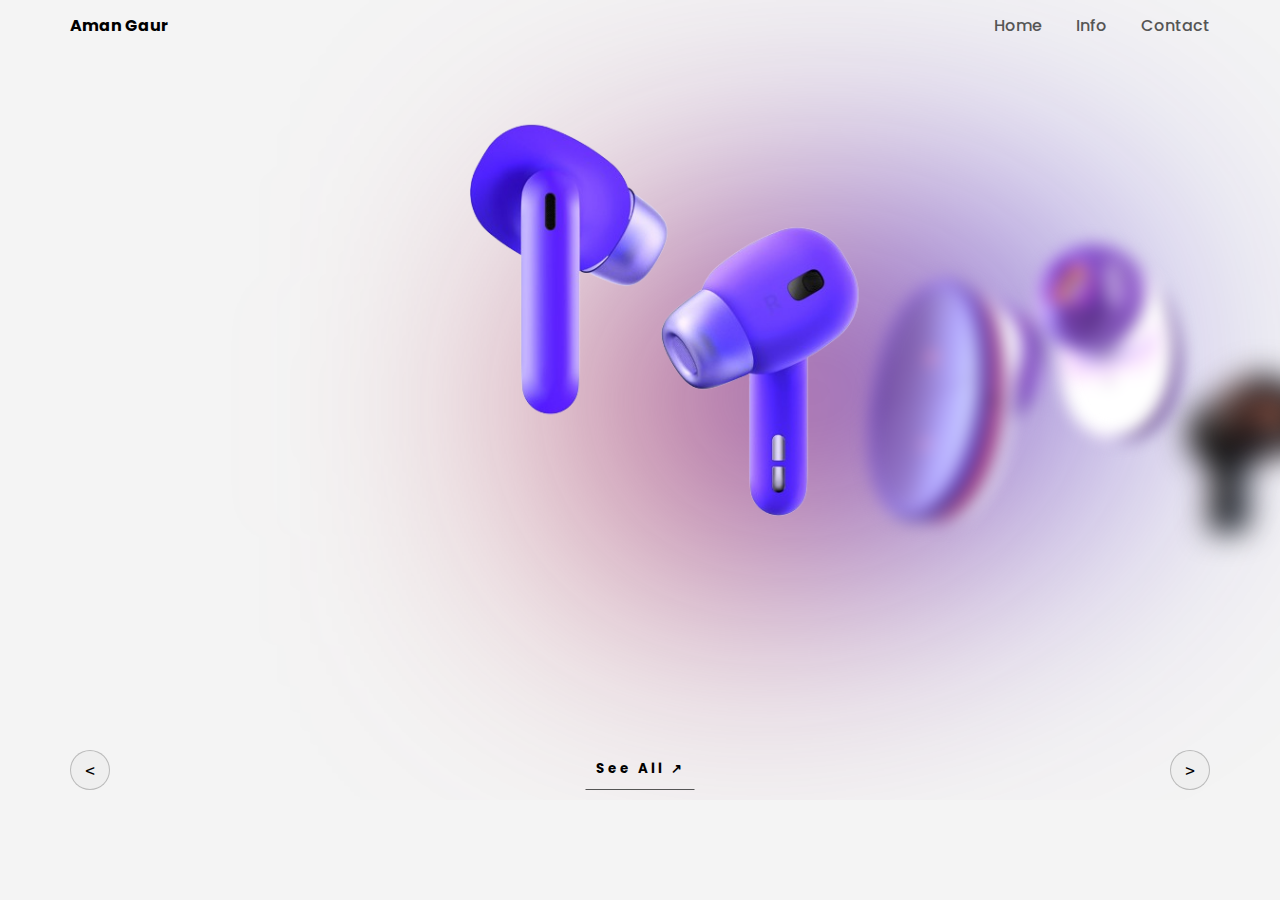
<file: Apple website/airbuds.html/index.html>
<!DOCTYPE html>
<html lang="en">
<head>
    <meta charset="UTF-8">
    <meta name="viewport" content="width=device-width, initial-scale=1.0">
    <title>Airpods</title>
    <link rel="icon" href="C:\Users\compaq\Desktop\airbuds.html\airpods.ico">
    <link rel="stylesheet" href="style.css">
</head>
<body>
<header>
    <div class="logo">Aman Gaur</div>
    <nav>
        <a href="">Home</a>
        <a href="">Info</a>
        <a href="">Contact</a>
    </nav>
</header>
    <div class="carousel">
        <div class="list">
            <div class="item">
                <img src="img1.jpg">
                <div class="introduce">
                    <div class="title">DESIGN SLIDER</div>
                    <div class="topic">Airpod</div>
                    <div class="des">
                        <!-- 20 lorem -->
                        That means you get spatial audio surround sound, adaptive EQ using Apple's algorithms to adjust the sound quality, better dynamic range, an extra 20% battery life per charge, and faster charging while in the case.
                    </div>
                    <button class="seeMore">SEE MORE &#8599</button>
                </div>
                <div class="detail">
                    <div class="title">Airpod GHTK</div>
                    <div class="des">
                        <!-- lorem 50 -->
                        That means you get spatial audio surround sound, adaptive EQ using Apple's algorithms to adjust the sound quality, better dynamic range, an extra 20% battery life per charge, and faster charging while in the case.
                    </div>
                    <div class="specifications">
                        <div>
                            <p>Used Time</p>
                            <p>6 hours</p>
                        </div>
                        <div>
                            <p>Charging port</p>
                            <p>Type-C</p>
                        </div>
                        <div>
                            <p>Compatible</p>
                            <p>Android</p>
                        </div>
                        <div>
                            <p>Bluetooth</p>
                            <p>5.3</p>
                        </div>
                        <div>
                            <p>Controlled</p>
                            <p>Touch</p>
                        </div>
                    </div>
                    <div class="checkout">
                        <button>ADD TO CART</button>
                        <button>CHECKOUT</button>
                    </div>
                </div>
            </div>

            <div class="item">
                <img src="img2.jpg">
                <div class="introduce">
                    <div class="title">DESIGN SLIDER</div>
                    <div class="topic">Airpod</div>
                    <div class="des">
                        <!-- 20 lorem -->
                        That means you get spatial audio surround sound, adaptive EQ using Apple's algorithms to adjust the sound
                    </div>
                    <button class="seeMore">SEE MORE &#8599</button>
                </div>
                <div class="detail">
                    <div class="title">Airpod GHTK</div>
                    <div class="des">
                        <!-- lorem 50 -->
                        That means you get spatial audio surround sound, adaptive EQ using Apple's algorithms to adjust the sound
                    </div>
                    <div class="specifications">
                        <div>
                            <p>Used Time</p>
                            <p>6 hours</p>
                        </div>
                        <div>
                            <p>Charging port</p>
                            <p>Type-C</p>
                        </div>
                        <div>
                            <p>Compatible</p>
                            <p>Android</p>
                        </div>
                        <div>
                            <p>Bluetooth</p>
                            <p>5.3</p>
                        </div>
                        <div>
                            <p>Controlled</p>
                            <p>Touch</p>
                        </div>
                    </div>
                    <div class="checkout">
                        <button>ADD TO CART</button>
                        <button>CHECKOUT</button>
                    </div>
                </div>
            </div>

            <div class="item">
                <img src="img3.jpg">
                <div class="introduce">
                    <div class="title">DESIGN SLIDER</div>
                    <div class="topic">Airpod</div>
                    <div class="des">
                        <!-- 20 lorem -->
                        With the power of the new H2 chip, AirPods Pro unlock breakthrough audio performance — including major upgrades to Active Noise Cancellation and Transparency mode — while also offering a unique way to experience Spatial Audio that's even more immersive
                    </div>
                    <button class="seeMore">SEE MORE &#8599</button>
                </div>
                <div class="detail">
                    <div class="title">Airpod GHTK</div>
                    <div class="des">
                        <!-- lorem 50 -->
                        With the power of the new H2 chip, AirPods Pro unlock breakthrough audio performance — including major upgrades to Active Noise Cancellation and Transparency mode — while also offering a unique way to experience Spatial Audio that's even more immersive
                    </div>
                    <div class="specifications">
                        <div>
                            <p>Used Time</p>
                            <p>6 hours</p>
                        </div>
                        <div>
                            <p>Charging port</p>
                            <p>Type-C</p>
                        </div>
                        <div>
                            <p>Compatible</p>
                            <p>Android</p>
                        </div>
                        <div>
                            <p>Bluetooth</p>
                            <p>5.3</p>
                        </div>
                        <div>
                            <p>Controlled</p>
                            <p>Touch</p>
                        </div>
                    </div>
                    <div class="checkout">
                        <button>ADD TO CART</button>
                        <button>CHECKOUT</button>
                    </div>
                </div>
            </div>

            <div class="item">
                <img src="img4.jpg">
                <div class="introduce">
                    <div class="title">DESIGN SLIDER</div>
                    <div class="topic">Airpod</div>
                    <div class="des">
                        <!-- 20 lorem -->
                        There are a number of reasons for the popularity. Unusually for the Cupertino company, Apple came in with an aggressive price point for each version of the AirPods. Once it added key features such as noise-cancelling and wireless charging, the Pros became a yardstick in the wireless earphone category.
                    </div>
                    <button class="seeMore">SEE MORE &#8599</button>
                </div>
                <div class="detail">
                    <div class="title">Airpod GHTK</div>
                    <div class="des">
                        <!-- lorem 50 -->
                        There are a number of reasons for the popularity. Unusually for the Cupertino company, Apple came in with an aggressive price point for each version of the AirPods. Once it added key features such as noise-cancelling and wireless charging, the Pros became a yardstick in the wireless earphone category.
                    </div>
                    <div class="specifications">
                        <div>
                            <p>Used Time</p>
                            <p>6 hours</p>
                        </div>
                        <div>
                            <p>Charging port</p>
                            <p>Type-C</p>
                        </div>
                        <div>
                            <p>Compatible</p>
                            <p>Android</p>
                        </div>
                        <div>
                            <p>Bluetooth</p>
                            <p>5.3</p>
                        </div>
                        <div>
                            <p>Controlled</p>
                            <p>Touch</p>
                        </div>
                    </div>
                    <div class="checkout">
                        <button>ADD TO CART</button>
                        <button>CHECKOUT</button>
                    </div>
                </div>
            </div>

            <div class="item">
                <img src="img5.jpg">
                <div class="introduce">
                    <div class="title">DESIGN SLIDER</div>
                    <div class="topic">Airpod</div>
                    <div class="des">
                        <!-- 20 lorem -->
                        AirPods deliver an industry-leading 4 5 hours of listening time 5 — and up to 3 hours of talk time 6 — all on one charge. And they're made to keep up with you, thanks to a charging case that holds multiple charges for more than 24 hours of listening time.
                    </div>
                    <button class="seeMore">SEE MORE &#8599</button>
                </div>
                <div class="detail">
                    <div class="title">Airpod</div>
                    <div class="des">
                        <!-- lorem 50 -->
                        AirPods deliver an industry-leading 4 5 hours of listening time 5 — and up to 3 hours of talk time 6 — all on one charge. And they're made to keep up with you, thanks to a charging case that holds multiple charges for more than 24 hours of listening time.
                    </div>
                    <div class="specifications">
                        <div>
                            <p>Used Time</p>
                            <p>6 hours</p>
                        </div>
                        <div>
                            <p>Charging port</p>
                            <p>Type-C</p>
                        </div>
                        <div>
                            <p>Compatible</p>
                            <p>Android</p>
                        </div>
                        <div>
                            <p>Bluetooth</p>
                            <p>5.3</p>
                        </div>
                        <div>
                            <p>Controlled</p>
                            <p>Touch</p>
                        </div>
                    </div>
                    <div class="checkout">
                        <button>ADD TO CART</button>
                        <button>CHECKOUT</button>
                    </div>
                </div>
            </div>

            <div class="item">
                <img src="img6.jpg">
                <div class="introduce">
                    <div class="title">DESIGN SLIDER</div>
                    <div class="topic">Airpod</div>
                    <div class="des">
                        <!-- 20 lorem -->
                        You can pair AirPods with your Apple devices to listen to music, movies, messages, and more. After you set up your AirPods with one Apple device (like your iPhone), your AirPods connect automatically to your other Apple devices where you're signed in with the same Apple ID
                    </div>
                    <button class="seeMore">SEE MORE &#8599</button>
                </div>
                <div class="detail">
                    <div class="title">Airpod GHTK</div>
                    <div class="des">
                        <!-- lorem 50 -->
                        You can pair AirPods with your Apple devices to listen to music, movies, messages, and more. After you set up your AirPods with one Apple device (like your iPhone), your AirPods connect automatically to your other Apple devices where you're signed in with the same Apple ID
                    </div>
                    <div class="specifications">
                        <div>
                            <p>Used Time</p>
                            <p>6 hours</p>
                        </div>
                        <div>
                            <p>Charging port</p>
                            <p>Type-C</p>
                        </div>
                        <div>
                            <p>Compatible</p>
                            <p>Android</p>
                        </div>
                        <div>
                            <p>Bluetooth</p>
                            <p>5.3</p>
                        </div>
                        <div>
                            <p>Controlled</p>
                            <p>Touch</p>
                        </div>
                    </div>
                    <div class="checkout">
                        <button>ADD TO CART</button>
                        <button>CHECKOUT</button>
                    </div>
                </div>
            </div>
        </div>
        <div class="arrows">
            <button id="prev"><</button>
            <button id="next">></button>
            <button id="back">See All  &#8599</button>
        </div>
    </div>



    <script src="app.js"></script>
</body>
</html>
</file>
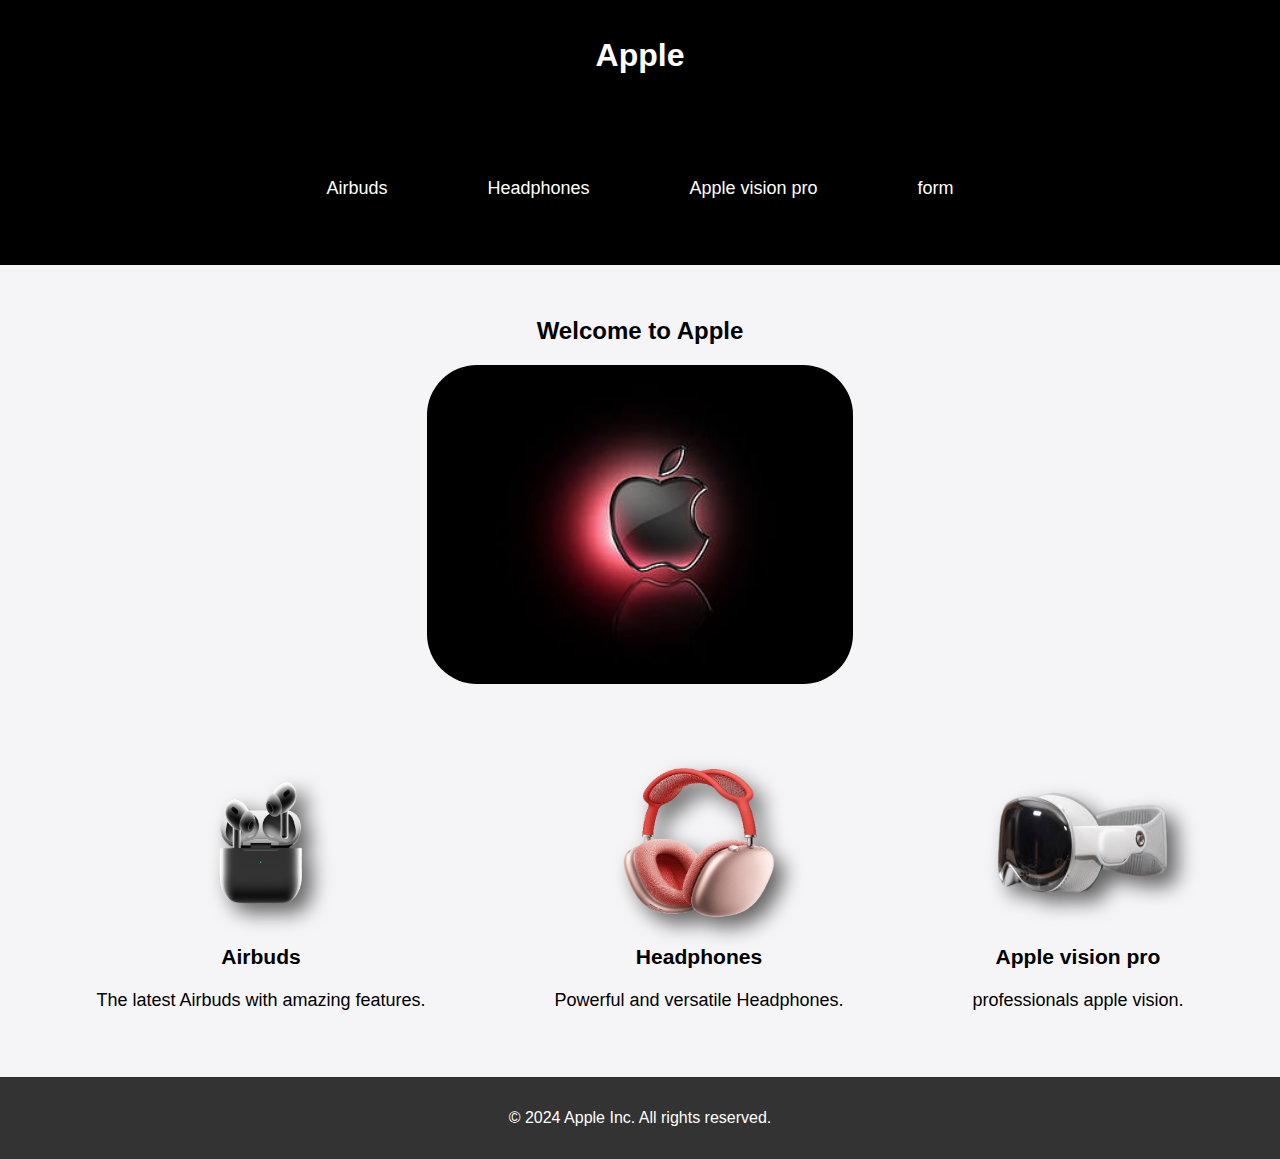
<file: Apple website/apple.html/index.html>
<!DOCTYPE html>
<html lang="en">
<head>
    <meta charset="UTF-8">
    <meta name="viewport" content="width=device-width, initial-scale=1.0">
     <link rel="icon" type="icon/x-image" href="apple logo.png">
    <title>Apple Landing Page</title>
    <style>
        body {
            font-family: -apple-system, BlinkMacSystemFont, 'Segoe UI', Roboto, Oxygen, Ubuntu, Cantarell, 'Open Sans', 'Helvetica Neue', sans-serif;
            margin: 0;
            padding: 0;
            background-color: #f5f5f7;
             
        }
        header {
            background-color:#000 ;
            color: white;
            text-align: center;
            padding: 1rem;
        }
        nav {
            display: flex;
            justify-content: center;
            background-color: #000;
            padding: 1rem;
        }
        nav a{
            color: white;
            text-decoration: none;
            margin: 50px;
            font-size: large;
        }
        nav a:hover{
            color: #0ef;   
        }
        .hero {
            text-align: center;
            padding: 2rem;
        }
        .hero img {
            max-width: 100%;
            height: 30%;
            width: 35%;
            border-radius: 50px;
        }
        .products {
            display: flex;
            justify-content: space-around;
            flex-wrap: wrap;
            padding: 2rem;
            font-size: large;
        }

        .product {
            text-align: center;
            margin: 1rem;
        }
        .product img {
            max-width: 200px;
            height: 150px;
            width: 400px;
            filter: drop-shadow(10px 10px 10px rgba(0,0,0,0.6));
        }
        footer {
            background-color: #333;
            color: white;
            text-align: center;
            padding: 1rem;
        }
    </style>
</head>
<body>
    <header>
        <h1>Apple</h1>
    </header>
    <nav>
        <a href="http://127.0.0.1:5500/airbuds.html/index.html">Airbuds</a>
        <a href="http://127.0.0.1:5500/headphone.html/index.html">Headphones</a>
        <a href="http://127.0.0.1:5500/vision.html/index.html">Apple vision pro</a>
        <a href="">form</a>
    </nav>
    <main>
        <section class="hero">
            <h2>Welcome to Apple</h2>
            <img src="apple logo.png" alt="Apple Products Showcase">
        </section>
        <section class="products">
            <div class="product">
                <img src="airbuds.png" alt="iPhone">
                <h3>Airbuds</h3>
                <p>The latest Airbuds with amazing features.</p>
            </div>
            <div class="product">
                <img src="headphone1.png" alt="iPad">
                <h3>Headphones</h3>
                <p>Powerful and versatile Headphones.</p>
            </div>
            <div class="product">
                <img src="vision.png" alt="Mac">
                <h3>Apple vision pro</h3>
                <p>professionals apple vision.</p>
            </div>
            </div>
        </section>
    </main>
    <footer>
        <p>&copy; 2024 Apple Inc. All rights reserved.</p>
    </footer>
</body>
</html>
</file>
<file: Apple website/airbuds.html/style.css>
@import url('https://fonts.googleapis.com/css2?family=Poppins:ital,wght@0,100;0,200;0,300;0,400;0,500;0,600;0,700;0,800;0,900;1,100;1,200;1,300;1,400;1,500;1,600;1,700;1,800;1,900&display=swap');
body{
    margin: 0;
    background-color: #F4F4F4;
    font-family: Poppins;
}
:root{
    --item1-transform: translateX(-100%) translateY(-5%) scale(1.5);
    --item1-filter: blur(30px);
    --item1-zIndex: 11;
    --item1-opacity: 0;

    --item2-transform: translateX(0);
    --item2-filter: blur(0px);
    --item2-zIndex: 10;
    --item2-opacity: 1;

    --item3-transform: translate(50%,10%) scale(0.8);
    --item3-filter: blur(10px);
    --item3-zIndex: 9;
    --item3-opacity: 1;

    --item4-transform: translate(90%,20%) scale(0.5);
    --item4-filter: blur(30px);
    --item4-zIndex: 8;
    --item4-opacity: 1;
    
    --item5-transform: translate(120%,30%) scale(0.3);
    --item5-filter: blur(40px);
    --item5-zIndex: 7;
    --item5-opacity: 0;
}
header{
    width: 1140px;
    max-width: 90%;
    display: flex;
    justify-content: space-between;
    margin: auto;
    height: 50px;
    align-items: center;
}
header .logo{
    font-weight: bold;
}
header nav a{
    margin-left: 30px;
    text-decoration: none;
    color: #555;
    font-weight: 500;
}

/* carousel */
.carousel{
    position: relative;
    height: 800px;
    overflow: hidden;
    margin-top: -50px;
}
.carousel .list{
    position: absolute;
    width: 1140px;
    max-width: 90%;
    height: 80%;
    left: 50%;
    transform: translateX(-50%);
}
.carousel .list .item{
    position: absolute;
    left: 0%;
    width: 70%;
    height: 100%;
    font-size: 15px;
    transition: left 0.5s, opacity 0.5s, width 0.5s;
}
.carousel .list .item:nth-child(n + 6){
    opacity: 0;
}
.carousel .list .item:nth-child(2){
    z-index: 10;
    transform: translateX(0);
}
.carousel .list .item img{
    width: 50%;
    position: absolute;
    right: 0;
    top: 50%;
    transform: translateY(-50%);
    transition: right 1.5s;
}

.carousel .list .item .introduce{
    opacity: 0;
    pointer-events: none;
}
.carousel .list .item:nth-child(2) .introduce{
    opacity: 1;
    pointer-events: auto;
    width: 400px;
    position: absolute;
    top: 50%;
    transform:  translateY(-50%);
    transition: opacity 0.5s;
}
.carousel .list .item .introduce .title{
    font-size: 2em;
    font-weight: 500;
    line-height: 1em;
}
.carousel .list .item .introduce .topic{
    font-size: 4em;
    font-weight: 500;
}
.carousel .list .item .introduce .des{
    font-size: small;
    color: #5559;
}
.carousel .list .item .introduce .seeMore{
    font-family: Poppins;
    margin-top: 1.2em;
    padding: 5px 0;
    border: none;
    border-bottom: 1px solid #555;
    background-color: transparent;
    font-weight: bold;
    letter-spacing: 3px;
    transition: background 0.5s;
}
.carousel .list .item .introduce .seeMore:hover{
    background: #eee;
}
.carousel .list .item:nth-child(1){
    transform: var(--item1-transform);
    filter: var(--item1-filter);
    z-index: var(--item1-zIndex);
    opacity: var(--item1-opacity);
    pointer-events: none;
}
.carousel .list .item:nth-child(3){
    transform: var(--item3-transform);
    filter: var(--item3-filter);
    z-index: var(--item3-zIndex);
}
.carousel .list .item:nth-child(4){
    transform: var(--item4-transform);
    filter: var(--item4-filter);
    z-index: var(--item4-zIndex);
}
.carousel .list .item:nth-child(5){
    transform: var(--item5-transform);
    filter: var(--item5-filter);
    opacity: var(--item5-opacity);
    pointer-events: none;
}
/* animation text in item2 */
.carousel .list .item:nth-child(2) .introduce .title,
.carousel .list .item:nth-child(2) .introduce .topic,
.carousel .list .item:nth-child(2) .introduce .des,
.carousel .list .item:nth-child(2) .introduce .seeMore{
    opacity: 0;
    animation: showContent 0.5s 1s ease-in-out 1 forwards;
}
@keyframes showContent{
    from{
        transform: translateY(-30px);
        filter: blur(10px);
    }to{
        transform: translateY(0);
        opacity: 1;
        filter: blur(0px);
    }
}
.carousel .list .item:nth-child(2) .introduce .topic{
    animation-delay: 1.2s;
}
.carousel .list .item:nth-child(2) .introduce .des{
    animation-delay: 1.4s;
}
.carousel .list .item:nth-child(2) .introduce .seeMore{
    animation-delay: 1.6s;
}
/* next click */
.carousel.next .item:nth-child(1){
    animation: transformFromPosition2 0.5s ease-in-out 1 forwards;
}
@keyframes transformFromPosition2{
    from{
        transform: var(--item2-transform);
        filter: var(--item2-filter);
        opacity: var(--item2-opacity);
    }
}
.carousel.next .item:nth-child(2){
    animation: transformFromPosition3 0.7s ease-in-out 1 forwards;
}
@keyframes transformFromPosition3{
    from{
        transform: var(--item3-transform);
        filter: var(--item3-filter);
        opacity: var(--item3-opacity);
    }
}
.carousel.next .item:nth-child(3){
    animation: transformFromPosition4 0.9s ease-in-out 1 forwards;
}
@keyframes transformFromPosition4{
    from{
        transform: var(--item4-transform);
        filter: var(--item4-filter);
        opacity: var(--item4-opacity);
    }
}
.carousel.next .item:nth-child(4){
    animation: transformFromPosition5 1.1s ease-in-out 1 forwards;
}
@keyframes transformFromPosition5{
    from{
        transform: var(--item5-transform);
        filter: var(--item5-filter);
        opacity: var(--item5-opacity);
    }
}
/* previous */
.carousel.prev .list .item:nth-child(5){
    animation: transformFromPosition4 0.5s ease-in-out 1 forwards;
}
.carousel.prev .list .item:nth-child(4){
    animation: transformFromPosition3 0.7s ease-in-out 1 forwards;
}
.carousel.prev .list .item:nth-child(3){
    animation: transformFromPosition2 0.9s ease-in-out 1 forwards;
}
.carousel.prev .list .item:nth-child(2){
    animation: transformFromPosition1 1.1s ease-in-out 1 forwards;
}
@keyframes transformFromPosition1{
    from{
        transform: var(--item1-transform);
        filter: var(--item1-filter);
        opacity: var(--item1-opacity);        
    }
}

/* detail  */
.carousel .list .item .detail{
    opacity: 0;
    pointer-events: none;
}
/* showDetail */
.carousel.showDetail .list .item:nth-child(3),
.carousel.showDetail .list .item:nth-child(4){
    left: 100%;
    opacity: 0;
    pointer-events: none;
}
.carousel.showDetail .list .item:nth-child(2){
    width: 100%;
}
.carousel.showDetail .list .item:nth-child(2) .introduce{
    opacity: 0;
    pointer-events: none;
}
.carousel.showDetail .list .item:nth-child(2) img{
    right: 50%;
}
.carousel.showDetail .list .item:nth-child(2) .detail{
    opacity: 1;
    width: 50%;
    position: absolute;
    right: 0;
    top: 50%;
    transform: translateY(-50%);
    text-align: right;
    pointer-events: auto;
}
.carousel.showDetail .list .item:nth-child(2) .detail .title{
    font-size: 4em;
}
.carousel.showDetail .list .item:nth-child(2) .detail .specifications{
    display: flex;
    gap: 10px;
    width: 100%;
    border-top: 1px solid #5553;
    margin-top: 20px;
}
.carousel.showDetail .list .item:nth-child(2) .detail .specifications div{
    width: 90px;
    text-align: center;
    flex-shrink: 0;
}
.carousel.showDetail .list .item:nth-child(2) .detail .specifications div p:nth-child(1){
    font-weight: bold;
}
.carousel.carousel.showDetail .list .item:nth-child(2) .checkout button{
    font-family: Poppins;
    background-color: transparent;
    border: 1px solid #5555;
    margin-left: 5px;
    padding: 5px 10px;
    letter-spacing: 2px;
    font-weight: 500;
}
.carousel.carousel.showDetail .list .item:nth-child(2) .checkout button:nth-child(2){
    background-color: #693EFF;
    color: #eee;
}
.carousel.showDetail .list .item:nth-child(2) .detail  .title,
.carousel.showDetail .list .item:nth-child(2) .detail  .des,
.carousel.showDetail .list .item:nth-child(2) .detail .specifications,
.carousel.showDetail .list .item:nth-child(2) .detail .checkout{
    opacity: 0;
    animation: showContent 0.5s 1s ease-in-out 1 forwards;
}
.carousel.showDetail .list .item:nth-child(2) .detail  .des{
    animation-delay: 1.2s;
}
.carousel.showDetail .list .item:nth-child(2) .detail .specifications{
    animation-delay: 1.4s;
}
.carousel.showDetail .list .item:nth-child(2) .detail .checkout{
    animation-delay: 1.6s;
}
.arrows{
    position: absolute;
    bottom: 10px;
    width: 1140px;
    max-width: 90%;
    display: flex;
    justify-content: space-between;
    left: 50%;
    transform: translateX(-50%);
}
#prev,
#next{
    width: 40px;
    height: 40px;
    border-radius: 50%;
    font-family: monospace;
    border: 1px solid #5555;
    font-size: large;
    bottom: 20%;
    left: 10%;
}
#next{
    left: unset;
    right: 10%;
}
#back{
    position: absolute;
    z-index: 100;
    bottom: 0%;
    left: 50%;
    transform: translateX(-50%);
    border: none;
    border-bottom: 1px solid #555;
    font-family: Poppins;
    font-weight: bold;
    letter-spacing: 3px;
    background-color: transparent;
    padding: 10px;
    /* opacity: 0; */
    transition: opacity 0.5s;
}
.carousel.showDetail #back{
    opacity: 1;
}
.carousel.showDetail #prev,
.carousel.showDetail #next{
    opacity: 0;
    pointer-events: none;
}
.carousel::before{
    width: 500px;
    height: 300px;
    content: '';
    background-image: linear-gradient(70deg, #DC422A, blue);
    position: absolute;
    z-index: -1;
    border-radius: 20% 30% 80% 10%;
    filter: blur(150px);
    top: 50%;
    left: 50%;
    transform: translate(-10%, -50%);
    transition: 1s;
}
.carousel.showDetail::before{
    transform: translate(-100%, -50%) rotate(90deg);
    filter: blur(130px);
}
@media screen and (max-width: 991px){
    /* ipad, tablets */
    .carousel .list .item{
        width: 90%;
    }
    .carousel.showDetail .list .item:nth-child(2) .detail .specifications{
        overflow: auto;
    }
    .carousel.showDetail .list .item:nth-child(2) .detail .title{
        font-size: 2em;
    }
}
@media screen and (max-width: 767px){
    /* mobile */
    .carousel{
        height: 600px;
    }
    .carousel .list .item{
        width: 100%;
        font-size: 10px;
    }
    
    .carousel .list{
        height: 100%;
    }
    .carousel .list .item:nth-child(2) .introduce{
        width: 50%;
    }
    
    .carousel .list .item img{
        width: 40%;
    }
    .carousel.showDetail .list .item:nth-child(2) .detail{
        backdrop-filter: blur(10px);
        font-size: small;
    }
    .carousel .list .item:nth-child(2) .introduce .des,
    .carousel.showDetail .list .item:nth-child(2) .detail .des{
        height: 100px;
        overflow: auto;
    }
    .carousel.showDetail .list .item:nth-child(2) .detail .checkout{
        display: flex;
        width: max-content;
        float: right;
    }
}
</file>
